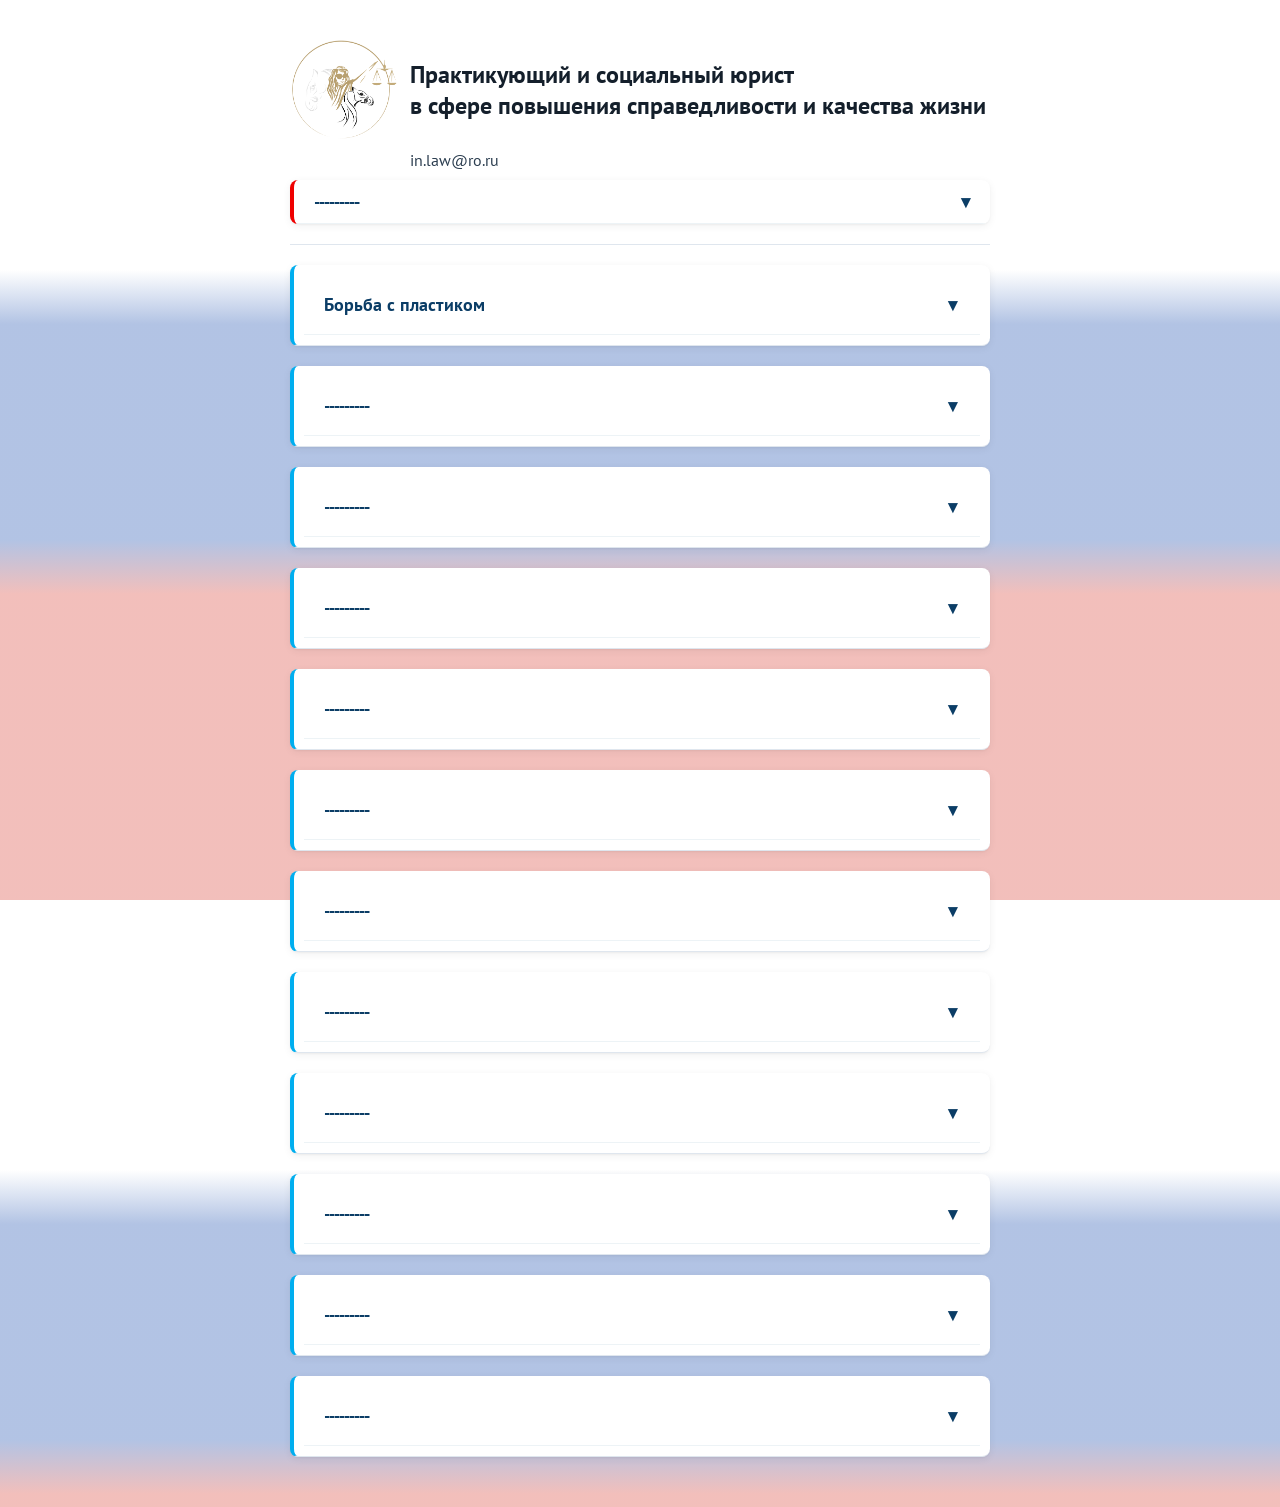
<file: index.html>
<!DOCTYPE html>
<html lang="ru">
<head>
    <meta charset="UTF-8">
    <meta name="viewport" content="width=device-width, initial-scale=1.0">
    <title>Социальный юрист</title>
    
    <!-- Подключение шрифта PT Sans для официального стиля -->
    <link href="https://fonts.googleapis.com/css2?family=PT+Sans:wght@400;700&display=swap" rel="stylesheet">

    <!-- ГЛАВНАЯ СТРОКА: подключение ваших стилей -->
    <link rel="stylesheet" href="styles.css">
    <link rel="stylesheet" href="https://cdn.plyr.io/3.7.8/plyr.css" />

<script src="https://cdn.plyr.io/3.7.8/plyr.js"></script>
    <style>
    html {
        -webkit-text-size-adjust: 100%; /* Запрещает хаотичное увеличение шрифтов */
    }
</style>
</head>

<div class="container"> 
    <header class="site-header">
    <a href="/" class="site-title-with-logo">Практикующий и социальный юрист<br>в сфере повышения справедливости и качества жизни</a>
    <div class="email">
        <p4>in.law@ro.ru</p4>
    </div>
</header> 
    
        <div class="overlay-block">
                <details class="info-block2"> 
                        <summary>
                            ---------
                            <span class="chevron">▾</span>
                        </summary>
                    <div class="content scrollable"> 

        
                        
                        <div class="description">
                            <p><strong>09.09.2026</strong></p>
                                <div class="description1">
                                    <div class="track-info"> 
                                        <h3 class="track-title">Цифровая безопасность</h3>
                                        <audio id="player" controls>
                                            <source src="vce/plast.aac" type="audio/aac">
                                        </audio>
                                    </div>    
                                    <p>Еще есть места для детей на занятия в библиотеке.</p>
                                    <div class="pdf-link">
                                        <a href="img/biblioteka.jpg" target="_blank">Занятия по алгоритмике в нашей библиотеке</a>
                                    </div>
                                </div>
                        </div>
                        <div class="description">
                            <p><strong>08.09.2026</strong></p>
                                <div class="description1">
                                    <p>Префектура ТиНАО сообщила, что домофоны планируют подключить в сентябре 2026.</p>
                                    <div class="pdf-link">
                                        <a href="docs/otvet_prefect.pdf" target="_blank">  Ответ Префектуры(.PDF)</a>
                                    </div>
                                </div>
                        </div>
                        <div class="description">
                            <p><strong>07.09.2026</strong></p>    
                                <div class="description1">
                                <p>По крыше нашего дома гуляли дети. Это не первый случай. Обращаем внимание, что в этой ситуации виноваты не дети.</p><p> Если Вы видите открытый доступ на крышу или в подвал, пожалуйста, звоните по телефону 8-(499)-322-02-79 в УК и сообщайте об открытом доступе.</p>
                            </div>
                        </div>
                        <div class="description">
                            <p><strong>02.09.2026</strong></p>    
                                <div class="description1">
                                <p> В 08:50 вооруженный ученик напал на педагога в Москве. Нападение было совершено в школе № 1392  в ста метрах от нашего дома. Информация об этом была опубликована в нескольких новостях.</p><p> Поскольку "Российская газета" является официальной газетой, в которой публикуются законы РФ, ее информация наиболее достоверна.
                                <br><a href="https://rg.ru/2026/09/02/reg-cfo/v-moskve-vooruzhennyj-shkolnik-napal-na-pedagoga.html" target="_blank" rel="noopener noreferrer"> Российская газета </a></p>   
                                <P>В местном Телеграм-канале всем сказали, что это пятиклассник, у которого есть учащиеся в этой школе родственники. По живым слухам нападавший таджик и увезли его не в тюрьму, а врачи-психиатры. При этом хотелось бы отметить еще раз, один в один случае происходят в стране, что дает основание полагать о связанности этих событий посредством интернета.</P>
                            </div>
                        </div>
                        <div class="description">
                            <p><strong>27.08.2026</strong></p>    
                                <div class="description1">
                                <p>Аппарат Велнесс диагностики из поликлиники увезли на доработку, потому что он не присылал отчёт в ЕМИАС. Ждем возвращения и используем по назначению.</p>
                                <p>О каком аппарате идет речь читайте в<a href="#top-section1"> блоке</a></p>
                            </div>
                        </div>
                        <div class="description">
                            <p><strong>23.08.2026</strong></p>    
                                <div class="description1">
                                <p>Запущен сайт Дом-5.рф</p>
                            </div>
                        </div>
                        
                                
                        
                    </div>
                </details>    
        </div>
            
    </header>
       
    
<body>

 
<!-- Здесь начинается видимая часть вашей страницы. info-block -- nested detail рабочий блок -->
<div class="container">

    

    <details class="info-block">
        <summary>
            Борьба с пластиком
            <span class="chevron">▾</span>
        </summary>
        
        <div class="description">
            <div class="track-info"> 
                <h3 class="track-title">Борьба с микропластиком в воде</h3>
                <audio id="player" controls>
                    <source src="vce/plast_in_water.aac" type="audio/aac">
                </audio>
            </div>
            <div class="track-info"> 
                <h3 class="track-title">Пластик в носках и нижнем белье</h3>
                <audio id="player" controls>
                    <source src="vce/plast_in_cloth.aac" type="audio/aac">
                </audio>
        </div>
            
            <h4 class="doc-subtitle">---</h4>
        
            
            
        </div>

        

       
    </details>


    <details class="info-block">
        <summary>
               ---------  
            <span class="chevron">▾</span>
        </summary>
        
        <div class="description">
            
        </div>
        
        <div class="doc-item">
        <h4 class="doc-subtitle">---</h4>
        <p class="doc-text"><p> 
        </div>
            <div class="pdf-link">
                <a href="docs/rasporyyazhenie.pdf" target="_blank">Распоряжение Мосжилинспекции(.PDF)</a>
    </div>
            
    
        
        
</details>
<!-- второй рабочий блок -->
    <details class="info-block">
        <summary>
            ---------  
            <span class="chevron">▾</span>
        </summary>
        
        <div class="description">
           

        

        
        </div>
    </details>

<details class="info-block">
    <summary>
        ---------
        <span class="chevron">▾</span>
    </summary>
        
    <div class="description">

        <div class="doc-item">
            <h4 class="doc-subtitle">---</h4>
            <p class="doc-text">
            </p>
        </div>
    </div>

   
    <div class="description">
        <div class="doc-item">
            <h4 class="doc-subtitle">ТАРАКАНЫ И КРЫСЫ</h4>
            <p class="doc-text">
            </p>
        </div>
    <!-- Блок расположен намного ниже -->
        <div class="bottom-block">
            <p>Как правильно составить такую заявку или жалобу на работу управляющей компании, подробно написано в <a href="#top-section">блоке с соответствующим названием.</a>
            </p>
        </div>
    </div>


    <div class="pdf-link">
                <a href="docs/rosp_tarak.pdf" target="_blank">Роспотребнадзор ТиНАО 06.08.2026_Ответ  о выдаче предостережения из-за тараканов(.PDF)</a>
    </div>

    <div class="description">

        <div class="doc-item">
            <h4 class="doc-subtitle">---</h4>
            <p class="doc-text">
            <div class="pdf-link">
                <a href="docs/grafik_uborki.pdf" target="_blank">График уборки(.PDF)</a>
    </div>
            <p> Деятельность УК в части уборки регулируется  <a href="https://www.rospotrebnadzor.ru/files/news/SP2.1.3684-21_territorii.pdf?ysclid=mt5rq9r7u9815300087" target="_blank" rel="noopener noreferrer"> Постановлением Главного государственного санитарного врача РФ от 28 января 2021 г. N 3 </a></p>.
            <p>
        </div>
    </div>


</details>
            
            

     <details class="info-block">
        <summary>
            ---------
            <span class="chevron">▾</span>
        </summary>
        
        <div class="description">
        </div>

        

        
    </details>

<details class="info-block">
        <summary>
            ---------
            <span class="chevron">▾</span>
        </summary>
        
        <div class="description">
            <div class="doc-item">
            <h4 class="doc-subtitle">---</h4>
            <p class="doc-text"> </p>

    
        </div>

       

        
    </details>

     

     <details class="info-block">
        <summary>
            ---------
            <span class="chevron">▾</span>
        </summary>
        
        <div class="description">
            
        </div>

        <div class="pdf-link">
            <a href="docs/problem_dvor.pdf" target="_blank">О проблемной дворовой территории дома 5 поселка Марьино (.PDF)</a>
        </div>

        
    </details>

     <details class="info-block">
        <summary>
            ---------
            <span class="chevron">▾</span>
        </summary>
        
        <div class="description">
        
        </div>

        <section id="top-section1">
                    <div class="pdf-link">
                        <a href="docs/uroven_stressa.pdf" target="_blank">Инструкция для получения Отчета об уровне стресса (.PDF)</a>
                    </div>
                    <div class="description">
                        <p>27.08.2026 13:00 аппарат Велнесс диагностики из поликлиники увезли на доработку, потому что он не присылал отчёт в ЕМИАС. <br>Ждем возвращения и используем по назначению.</p>
                    </div>
        </section>

        
    </details>

    

    
     <details class="info-block">
        <summary>
            ---------
            <span class="chevron">▾</span>
        </summary>
        
        <div class="description">
            <h4 class="doc-subtitle">---</h4>
            </div>

        <div class="pdf-link">
            <a href="docs/musor_kupel.pdf" target="_blank">Уведомление о рассмотрении вопроса о переносе мусорной площадки возле купели(.PDF)</a>
        </div>

        
    </details>

 

    <details class="info-block">
        <summary>
            ---------
            <span class="chevron">▾</span>
        </summary>
        
        <div class="description">
           
        </div>

        <div class="pdf-link">
            <a href="docs/uved_po_delam_nesov.pdf" target="_blank">Уведомление комиссии по делам несовершеннолетних Филимонковского района(.PDF)</a>
        </div>

        
    </details>
<details class="info-block">
        <summary>
            ---------
            <span class="chevron">▾</span>
        </summary>
        
        <div class="description">
            <p>Жильцы дома 5 постоянно слышат крики, лай собак, громкую музыку из машин, скрип качелей, разговоры, смех, крики покупателей, гул моторов и грохот дверей. Со временем становится тише, потому что люди просят об этом, но приезжают новые лица, которые принципиально включают музыку на полную громкость прямо у окон, останавливаясь или проезжая мимо.

Шум — это не просто баловство. Когда рядом с человеком что-то громко звучит, такой звук вторгается в жизнь этого человека. Мозг жильцов вынужден отвлекаться от всех дел и слушать этот звук. Фактически, это удар по психике. Ученые доказали: такое воздействие ведет к болезням психики и развитию аутизма у детей. На взрослых постоянный шум влияет так же разрушительно.

            <p></p>Получается несправедливая ситуация: магазины зарабатывают деньги, а жильцы вынуждены терпеть издевательство над своим здоровьем.<br>
Поэтому предлагается следующий порядок действий против тех, кто регулярно нарушает покой.</p>
            <p><b>1.   Зафиксировать нарушение</b>. Нужно сделать фото или видео машины с громко играющей музыкой. Важно, чтобы на записи были видны дата и время, адрес или ориентиры.<br>
        <b>2. Написать заявление</b>. Следуя порядку подачи жалоб в  <a href="#top-section">с соответствующем блоке на этом сайте названием</a>, нужно отправить обращение через интернет-порталы:<br>
    -  В Управу Филимонковского района: <a href="https://www.mos.ru/feedback/reception/?edoDepartment=80857990" target="_blank" rel="noopener noreferrer"> www.mos.ru </a> (авторизация через mos.ru).<br>
В полицию (ОМВД Филимонковский через УВД по ТиНАО): <a href="https://77.xn--b1aew.xn--p1ai/request_main" target="_blank" rel="noopener noreferrer"> https://77.мвд.рф </a> (авторизация через Госуслуги).</p>
            <p><b>3. Использовать правильный текст</b>. В обращении нужно написать следующее: «В связи с тем, что владелец данной машины (мопеда) регулярно проезжает под моими окнами с громко включенной музыкой, что наносит вред здоровью, прошу установить личность этого человека и провести с ним беседу о необходимости уважительного отношения к покою граждан, в частности к покою жильца дома 5 поселка Марьино».<br>
            <b>4. Приложить доказательства</b>. К заявлению обязательно прикрепляются сделанные фото или видео.</p>
            <p>Регулярные и массовые обращения жильцов рано или поздно уменьшат шумовое давление на дом.</p>
        </div>    
            
</details>


    
<details class="info-block">
        <summary>
            ---------
            <span class="chevron">▾</span>
        </summary>
        
        <div class="description">
            <p>23.08.2026 15:56 Куда жаловаться на вещи соседей в подъезде? Инструкция
             (<a href="https://rg.ru/2026/08/23/rossiianam-rasskazali-kuda-zhalovatsia-na-veshchi-sosedej-v-podezde.html" target="_blank" rel="noopener noreferrer">Российская газета</a>;<a href="https://max.ru/pravoznat/AaAyWuGAJ7M" target="_blank" rel="noopener noreferrer"> МАХ </a>)</p>
        </div>                        
</details>

    

        </div>
    </div>



<script>
    const player = new Plyr('#player');
</script>
<!-- Видимая часть заканчивается здесь -->
</body>
</html>
</file>
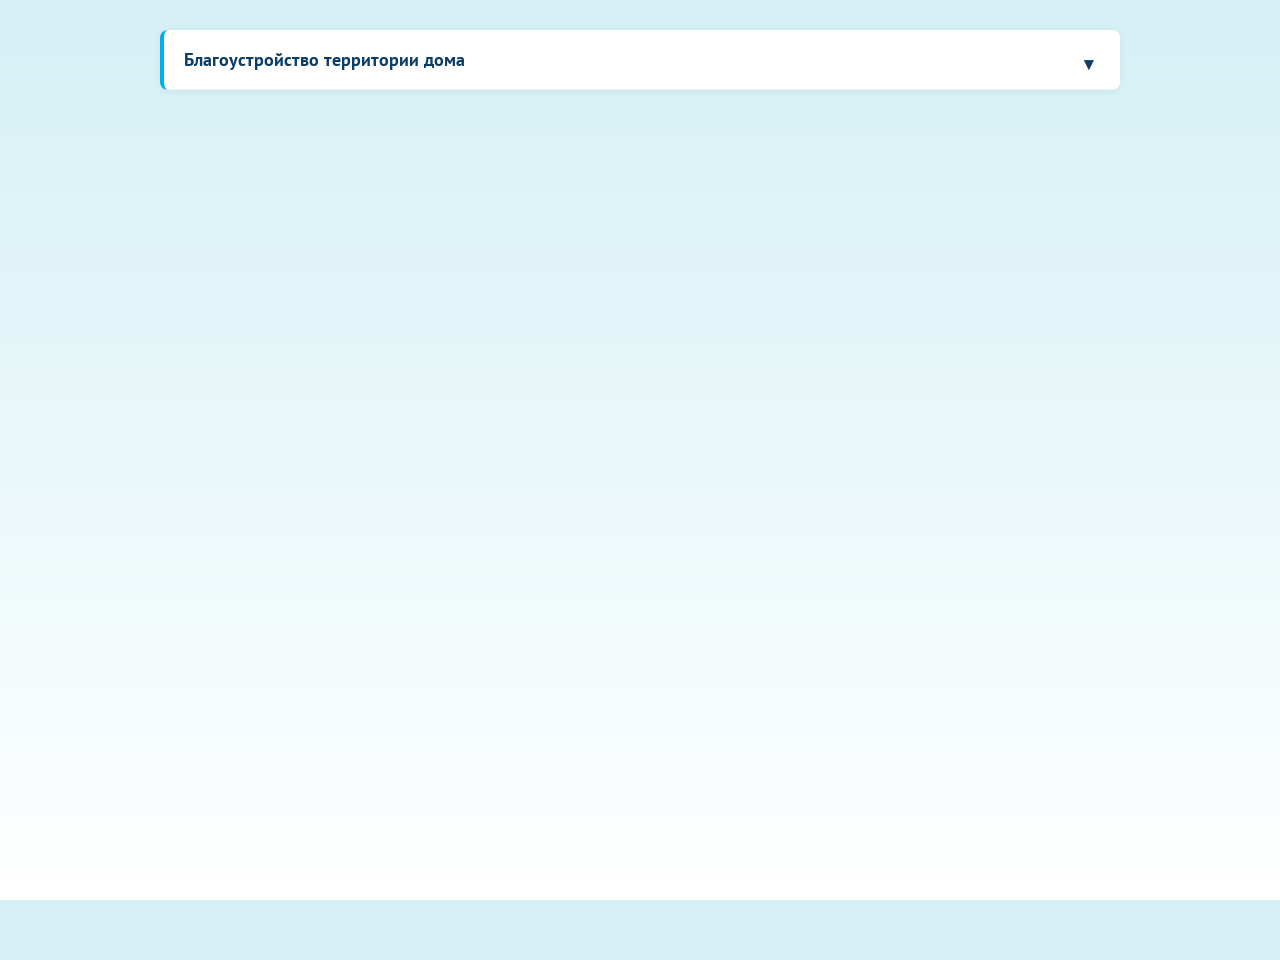
<file: test.html>
<!DOCTYPE html>
<html lang="ru">
<head>
    <meta charset="UTF-8">
    <title>Тест стилей</title>
    
    <!-- Шрифт -->
    <link href="https://fonts.googleapis.com/css2?family=PT+Sans:wght@400;700&display=swap" rel="stylesheet">

    <!-- СТИЛИ ПРЯМО ЗДЕСЬ -->
    <style>
        @import url('https://fonts.googleapis.com/css2?family=PT+Sans:wght@400;700&display=swap');

        html { height: 100%; }
        
        body {
            font-family: 'PT Sans', Arial, sans-serif;
            background: linear-gradient(to bottom, #d4f0f5 0%, #ffffff 100%);
            min-height: 100vh;
            margin: 0;
            padding: 30px 20px;
            color: #2c3e50;
        }

        .container {
            max-width: 960px;
            margin: 0 auto;
        }

        .info-block {
            border-radius: 8px;
            overflow: hidden;
            box-shadow: 0 2px 8px rgba(0, 0, 0, 0.06);
            transition: transform 0.15s ease;
            background-color: #fff;
            border-left: 4px solid #00aeef;
            margin-bottom: 20px;
        }

        details[open] summary .chevron,
        .info-block[open] summary .chevron {
            transform: rotate(180deg);
        }

        summary {
            list-style: none;
            cursor: pointer;
            padding: 18px 20px;
            display: flex;
            justify-content: space-between;
            align-items: center;
            font-weight: 700;
            font-size: 18px;
            color: #0b3d66;
            user-select: none;
            border-bottom: 1px solid #edf3f6;
        }

        summary::-webkit-details-marker { display: none; }
        summary::marker { display: none; }

        .chevron {
            width: 16px;
            height: 16px;
            color: #0b3d66;
            transition: transform 0.2s ease;
        }

        .description {
            padding: 16px 20px;
            line-height: 1.6;
            font-size: 15px;
            color: #34495e;
            border-bottom: 1px dashed #e1e8ed;
        }

        a {
            text-decoration: none;
            color: #0077b5;
            display: block;
            padding: 12px 20px;
        }
        a:hover { background-color: #f7fcfe; padding-left: 26px; }
    </style>
</head>
<body>

<div class="container">
    <details class="info-block">
        <summary>
            Благоустройство территории дома
            <span class="chevron">▾</span>
        </summary>
        <div class="description">Текст описания. При нажатии заголовка он должен развернуться.</div>
        <a href="#">📄 Скачать документ (.PDF)</a>
    </details>
</div>

</body>
</html>
</file>
<file: styles.css>
/* --- Глобальные настройки --- */
@import url('https://fonts.googleapis.com/css2?family=PT+Sans:wght@400;700&display=swap');


    html {
    /* Заставляет html занимать весь экран */
    height: 100%; 
    
    
}

body {
    font-family: 'PT Sans', -apple-system, BlinkMacSystemFont, "Segoe UI", Roboto, Helvetica, Arial, sans-serif;
    
    /* Растягиваем градиент на всю видимую область (Viewport) */
    min-height: 100vh; /* Ключевое свойство: блок body будет не меньше высоты экрана */
    background: linear-gradient(to bottom, rgba(255, 255, 255, 0.3) 0%, rgba(255, 255, 255, 0.3) 30%, /* Белый начинает плавно переходить в синий уже с 30% */ rgba(0, 57, 166, 0.3) 36%, /* Синий полностью проявляется к 36% */ rgba(0, 57, 166, 0.3) 60%, /* Синий начинает переходить в красный с 60% */ rgba(213, 43, 30, 0.3) 66% /* Красный полностью проявляется к 66% */ );
    margin: 0;
    padding: 30px 20px;
    color: #2c3e50;
}
header { position: relative; /* Для абсолютного позиционирования */ }

body {
    margin: 0;

}

/* Делаем хедер "контекстом" */ header { position: relative; /* Ключевое свойство! */ 
}
.info-block0 { 
    position: absolute; 
    top: 20%; 
     /* Центрирование по вертикали внутри хедера */ transform: translateY(-50%);
      /* Корректировка смещения */  top: 200px; right: 430px;
      
       /* Прижимает блок к правому краю хедера */ /* Или используйте left: 0; для левого края */ padding: 15px; padding-bottom: 70px;
       background-color: rgba(255, 255, 255, 0); 
       border-radius: 8px; 
       box-shadow: 0 4px 6px rgba(0,0,0,0.0);
        z-index: 10; /* Чтобы он был над всем контентом */ 
         max-width: 250px; max-height: 130px;
        border-radius: 8px;
    overflow: hidden;
    transition: transform 0.15s ease, box-shadow 0.15s ease;
    margin-bottom: 20px;
    overflow-y: auto;
    .scrollable { height: 100px; /* Ограничиваем видимую высоту */ overflow-y: auto; /* Вертикальная прокрутка */ }
    }
    

.scrollable { height: 200px; /* Ограничиваем видимую высоту */ overflow-y: auto; /* Вертикальная прокрутка */ }

/* Контейнер отступает от краев, но не ломает высоту фона */
.container {
    max-width: 700px;
    margin: 0 auto;
    
}




.vertical-panel { width: 250px; /* Фиксированная ширина боковой панели */ 
    display: flex; 
    flex-direction: column; /* Раскладывает блоки вертикально */ 
    gap: 10px; 
    background-color: #ebf4ff; 
    padding: 10px; 
    border-radius: 8px; } /* Отдельные информационные блоки внутри боковой панели */ 
    .info-block { padding: 10px; border-bottom: 1px solid #dfe6ee; } 
    .overlay-block { padding: 10px 0 0 10px; border-bottom: 1px solid #dfe6ee; }/* Адаптация под мобильные устройства */ 
    @media (max-width: 768px) 
    { .main-container { flex-direction: column; /* Меняем порядок: сначала боковая панель */ } 
    .vertical-panel { width: auto; /* Растягиваем её во всю ширину экрана */ } }

/* --- Стили аккордеона --- */
.info-block {
    border-radius: 8px;
    overflow: hidden;
    box-shadow: 0 2px 8px rgba(0, 0, 0, 0.06), 0 1px 2px rgba(0, 0, 0, 0.04);
    transition: transform 0.15s ease, box-shadow 0.15s ease;
    background-color: #fff;
    border-left: 4px solid #00aeef;
    margin-bottom: 20px;
    order: 1;
    
}

.info-block0 {
    border-radius: 8px;
    overflow: hidden;
    box-shadow: 0 2px 8px rgba(0, 0, 0, 0.06), 0 1px 2px rgba(0, 0, 0, 0.04);
    transition: transform 0.15s ease, box-shadow 0.15s ease;
    background-color: #fff;
    border-left: 4px solid #00aeef;
    margin-bottom: 20px;
    order: 1;
    width: 270px;
    margin-left: 425px;
    overflow-y: auto;
}

.info-block2 {
    border-radius: 8px;
    overflow: hidden;
    box-shadow: 0 2px 8px rgba(0, 0, 0, 0.06), 0 1px 2px rgba(0, 0, 0, 0.04);
    transition: transform 0.15s ease, box-shadow 0.15s ease;
    background-color: #fff;
    border-left: 4px solid #ef0000;
    margin-bottom: 20px;
    order: 1;
    margin-left: -10px;
    
}

.info-block summary {
    list-style: none;
    cursor: pointer;
    padding: 18px 20px;
    display: flex;
    justify-content: space-between;
    align-items: center;
    font-weight: 700;
    font-size: 18px;
    color: #0b3d66;
    user-select: none;
    border-bottom: 1px solid #edf3f6;
}

.info-block0 summary {
    list-style: none;
    cursor: pointer;
    padding: 10px 10px;
    display: flex;
    justify-content: space-between;
    align-items: center;
    font-weight: 700;
    font-size: 18px;
    color: #0b3d66;
    user-select: none;
    border-bottom: 1px solid #edf3f6;
    width: 250px;
}

.info-block2 summary {
    list-style: none;
    cursor: pointer;
    padding: 10px 20px;
    display: flex;
    justify-content: space-between;
    align-items: center;
    font-weight: 700;
    font-size: 18px;
    color: #0b3d66;
    user-select: none;
    border-bottom: 1px solid #edf3f6;
}

/* Прячем стандартный треугольник браузера */
.info-block summary::-webkit-details-marker { display: none; }
.info-block summary::marker { display: none; }

/* Своя стрелка */
.info-block summary .chevron {
    width: 16px;
    height: 16px;
    display: flex;
    align-items: center;
    justify-content: center;
    transition: transform 0.2s ease;
    color: #0b3d66;
}

/* Поворот при открытии */
.info-block[open] summary .chevron {
    transform: rotate(180deg);
}

.description {
    padding: 16px 10px;
    line-height: 1.6;
    font-size: 15px;
    color: #34495e;
    border-bottom: 1px dashed #e1e8ed;
}

.description1 {
    line-height: 1.6;
    font-size: 15px;
    color: #34495e;
    border-bottom: 1px dashed #e1e8ed;
    margin-left: 100px;
    margin-top: -40px;
}

.pdf-link a, .nested-blocks a {
    text-decoration: none;
    color: #0077b5;
    font-size: 14px;
    display: block;
    padding: 12px 20px;
    position: relative;
    transition: background-color 0.2s ease, padding-left 0.2s ease;
}

.pdf-link a::before, .nested-blocks a::before {
    content: "📄";
    margin-right: 8px;
}

.pdf-link a:hover, .nested-blocks a:hover {
    background-color: #f7fcfe;
    padding-left: 26px;
    color: #005a84;
}

.nested-blocks details {
    border-top: 1px solid #f0f4f7;
    margin-top: 8px;
}

.nested-details summary {
    font-weight: 600;
    padding: 14px 20px 14px 35px;
    font-size: 16px;
    color: #0b3d66;
}

.doc-subtitle {
    font-size: 17px; /* Чуть больше основного текста */
    line-height: 1.4;
    margin-bottom: 0.5em; /* Отступ до следующего параграфа */
    
    /* Варианты выделения: */
    color: #34495e; /* Темно-серый цвет вместо черного (#000) — легче для глаз */
    font-weight: 500; /* Полужирный, но не экстремальный */
    
    /* Можно добавить разделитель снизу для акцента: */
    border-bottom: 1px solid #ecf0f1;
    padding-bottom: 6px;
}


/* === 1. ОСНОВНОЙ КОНТЕЙНЕР ТЕКСТА (Ограничение ширины) === */
/* Чтобы строки не были слишком длинными на больших экранах */
.text-block-container {
    max-width: 720px; /* Идеальная ширина для чтения (~80 символов) */
    margin-left: auto;
    margin-right: auto;
}

/* === 2. САМ БЛОК С ФОНОМ И ВНУТРЕННИМИ ОТБЫВАМИ (Padding) === */
.block-content {
    padding: 24px; /* Воздух вокруг текста, чтобы он не прилипал к краям */
    background-color: #fafbfc; /* Мягкий светло-серый фон вместо белого (#fff) */
    border-radius: 10px; /* Скругление углов для современного вида */
    
    /* Защита от переполнения длинных слов (например, названий файлов): */
    word-wrap: break-word;
    overflow-wrap: anywhere;
}

/* === 3. ОСНОВНОЙ ТЕКСТ (Абзацы) — Margin только снизу! === */
.block-content p {
    font-size: 16px;
    line-height: 1.75; /* Высокий интервал для легкого чтения с экрана */
    color: #333333; /* Не чисто черный, мягче для глаз */
    
    margin-top: 0; /* Убираем лишние отступы сверху */
    margin-bottom: 1.2em; /* Отступ до следующего абзаца или заголовка */
}

/* === 4. ВНУТРЕННИЕ ЗАГОЛОВКИ (Подзаголовки внутри блока) === */
.block-content h4 {
    font-size: 1.125rem; /* Примерно 18px */
    line-height: 1.4;
    color: #000000; /* Темнее основного текста для иерархии */
    font-weight: 500;
    
    margin-top: 1.5em; /* Отделяем от предыдущего контента */
    margin-bottom: 0.75em; /* Близко к своему тексту */
    
    /* Опционально: тонкая линия-подчеркивание для акцента */
    border-bottom: 1px solid #e0e0e0;
    padding-bottom: 6px;
}

/* === 5. СПИСКИ ДОКУМЕНТОВ (UL / OL) === */
.block-content ul,
.block-content ol {
    font-size: 16px;
    line-height: 1.6;
    color: #333333;
    
    margin-top: 0; /* Список должен "прилипать" к своему подзаголовку */
    margin-bottom: 1.5em;
    padding-left: 25px; /* Стандартный отступ для маркеров */
}

/* Если пункты списка сами являются блоками с фоном (как карточки документов) */
.block-content li {
    margin-bottom: 1em;
    padding: 12px 16px;
    background-color: #ffffff;
    border-radius: 6px;
    box-shadow: 0 1px 3px rgba(0,0,0,0.05);
}

/* === 6. АДАПТИВНОСТЬ (Для мобильных телефонов) === */
@media (max-width: 768px) { 
     .info-block { 
        position: static;  
        margin-top: 20px;  } }


@media (min-width: 768px) { 
     .info-block { 
        position: static;  
        margin-top: 20px;  } }

@media (max-width: 768px) { 
     .info-block0 { 
    margin-top: 20px;
    display: block;  } }





/* Базовые стили для плавной анимации */
.highlightable {
    transition: background-color 0.8s ease-out, transform 0.5s ease-out;
}

/* Стиль в момент активации ссылки */
#top-section:target {
    /* 1. Меняем фон или обводку */
    background-color: rgba(255, 0, 0, 0.2); /* Светло-желтый, как маркер-выделитель */
    border-left: 5px solid #ec1313;

    
    /* 3. Плавно увеличиваем масштаб блока (эффект "всплытия") */
    transform: scale(1.02);
    
    /* 4. Чтобы анимация не ломала верстку соседних элементов 
       (из-за масштаба контент может "подпрыгнуть"), используем отступ */
    padding: 15px;
    margin-bottom: 15px;
}

#top-section1:target {
    /* 1. Меняем фон или обводку */
    background-color: rgba(255, 0, 0, 0.2); /* Светло-желтый, как маркер-выделитель */
    border-left: 5px solid #ec1313;

    
    /* 3. Плавно увеличиваем масштаб блока (эффект "всплытия") */
    transform: scale(1.02);
    
    /* 4. Чтобы анимация не ломала верстку соседних элементов 
       (из-за масштаба контент может "подпрыгнуть"), используем отступ */
    padding: 15px;
    margin-bottom: 15px;
}

@media (max-width: 768px) { 
    .info-block0 { /* Убираем абсолютное позиционирование */ 
        position: static ;  
        text-align: center; /* Центрируем содержимое внутри него */ 
        margin-top: 3rem; 
        margin-bottom: 6rem; 
        margin-left: 0; 
        width: 250px; 
        top: 30px; 
        transform: translateY(50%) } }

img { 
    max-width: 100%; /* Картинка не может стать шире своего родителя */ height: auto; /* Сохраняет пропорции при изменении ширины */ display: block; /* Убирает небольшое пустое пространство снизу картинки */ }

/* Ваши стили должны идти ПОСЛЕ подключения plyr.css */
.plyr {
    /* Основные цвета */
    --plyr-color-main: #45587a; /* Цвет главного ползунка, кнопки Play и прогресса */
    
    /* Цвета при наведении */
    --plyr-color-main-hover: #45587a; 

    /* Цвет иконок (белый/черный) */
    --plyr-control-icon-color: #ffffff;

    /* Цвет иконок при наведении */
    --plyr-control-icon-color-hover: #ffffff;

    /* Цвет текста (время, меню) */
    --plyr-color-text: #f0f0f0;

    /* Фон самого плеера */
    --plyr-video-background: #121212;
    --plyr-audio-background: #1e1e1e;

    /* Фон панели управления */
    --plyr-control-background: rgba(0, 0, 0, 0.7);

    /* Радиус скругления */
    --plyr-border-radius: 12px;

    /* Шрифт (если библиотека его наследует) */
    font-family: 'Roboto', sans-serif;
}

.site-title-with-logo {
    display: inline-flex;
    align-items: center;
    padding-left: 120px; /* Отступ слева, чтобы текст не наехал на картинку */
    min-height: 120px; /* Высота логотипа */
    background: url('img/logo.png') no-repeat left center;
    background-size: 110px 100px; /* Размер логотипа */
    font-size: 24px;
    font-weight: bold;
    color: #141f2b;
    text-decoration: none;
}

.email {
    padding-left: 120px;
}

@media (max-width: 768px) {
    .site-title-with-logo {
    display: inline-flex;
    align-items: center;
    padding-left: 75px; /* Отступ слева, чтобы текст не наехал на картинку */
    min-height: 110px; /* Высота логотипа */
    background: url('img/logo.png') no-repeat left center;
    background-size: 60px 50px; /* Размер логотипа */
    font-size: 16px;
    font-weight: bold;
    color: #141f2b;
    text-decoration: none;
}
.email {
    padding-left: 75px;
    font-size: 12px;
}

   
    .logo-container {
        flex-direction: column;
        align-items: flex-start;
        gap: 8px;
    }
    
    .site-title {
        font-size: 20px;
    }

    /* Адаптивный SVG */
    .logo-img {
        width: 45px; /* Фиксированный размер для 768px */
        height: 45px;
        flex-shrink: 0;
    }
}

@media (max-width: 480px) {
    .logo-img {
        width: 35px;
        height: 35px;
    }
}}
</file>
